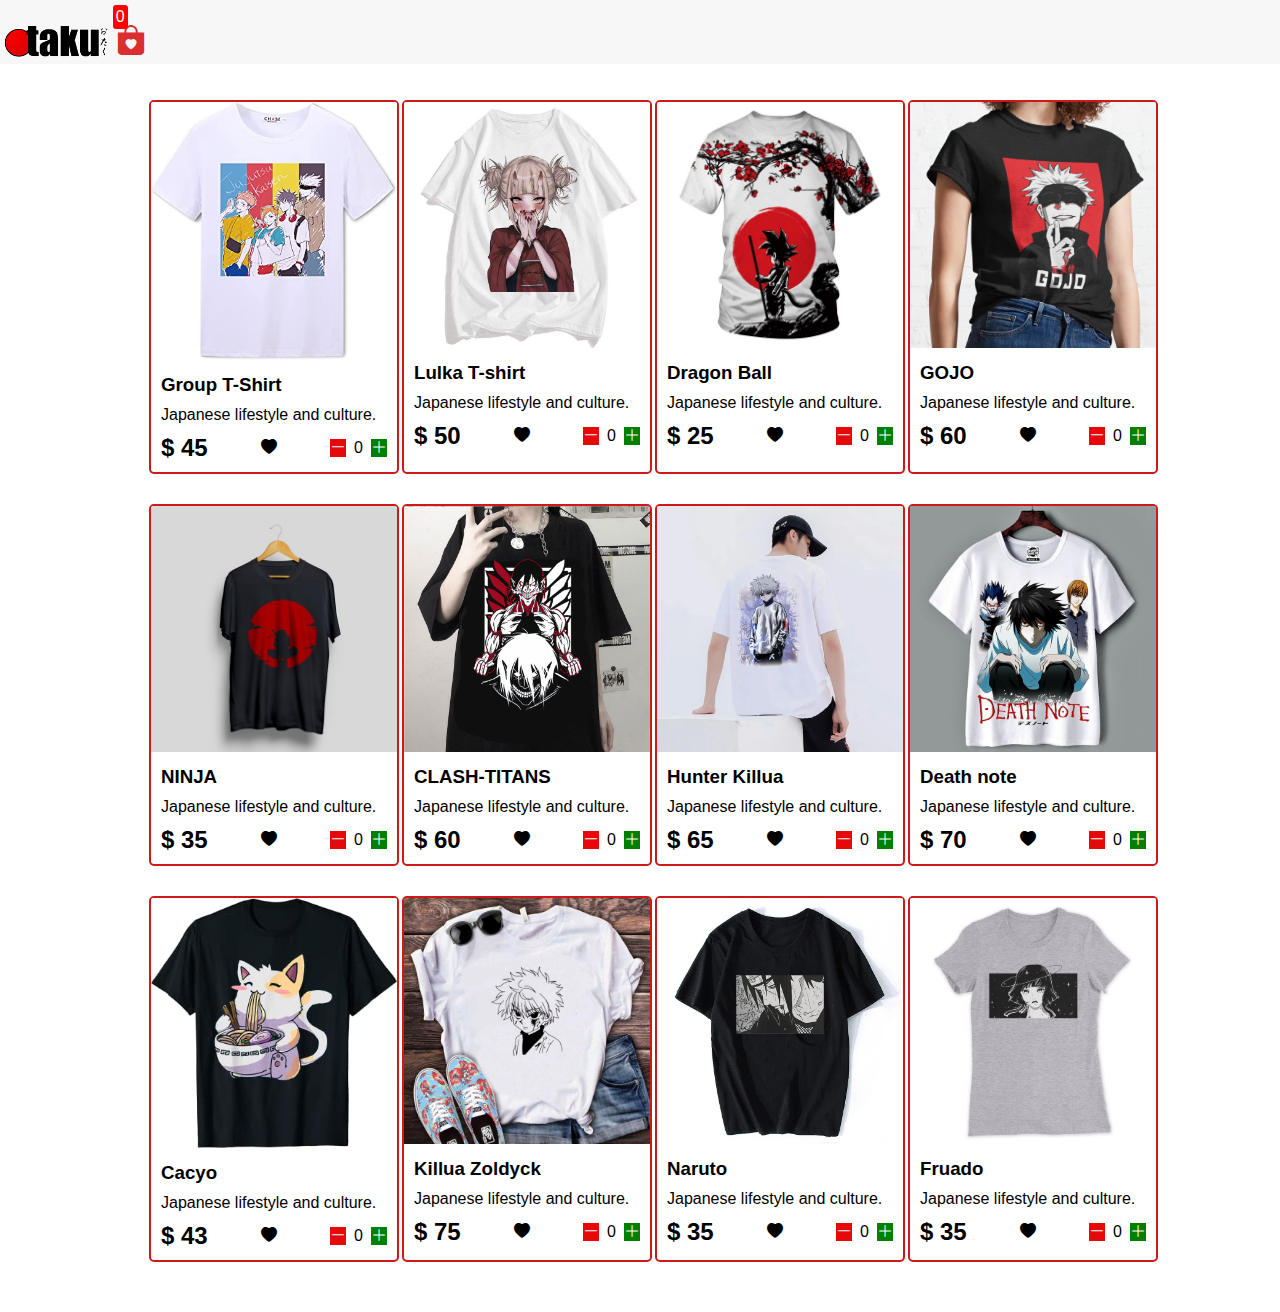
<file: index.html>
<!DOCTYPE html>
<html lang="en">

<head>
  <meta charset="UTF-8">
  <meta http-equiv="X-UA-Compatible" content="IE=edge">
  <meta name="viewport" content="width=device-width, initial-scale=1.0">
  <title>Clothing Store</title>
  <link rel="stylesheet" href="src/style.css">
  <link rel="stylesheet" href="https://cdn.jsdelivr.net/npm/bootstrap-icons@1.8.1/font/bootstrap-icons.css">
</head>

<body>
  <div class="navbar">
    <a href="index.html">
   
      <img src="images/logo1.png" class ="logo" >
    </a>

    <a href="cart.html">
      <div class="cart">
       
        <i class="bi bi-bag-heart-fill" id ="clr"></i>

        <div id="cartAmount" class="cartAmount">0</div>
      
      </div>
    </a>

  </div>

  <div class="shop" id="shop">

  </div>
</body>
<script src="src/Data.js"></script>
<script src="src/main.js"></script>

</html>
</file>
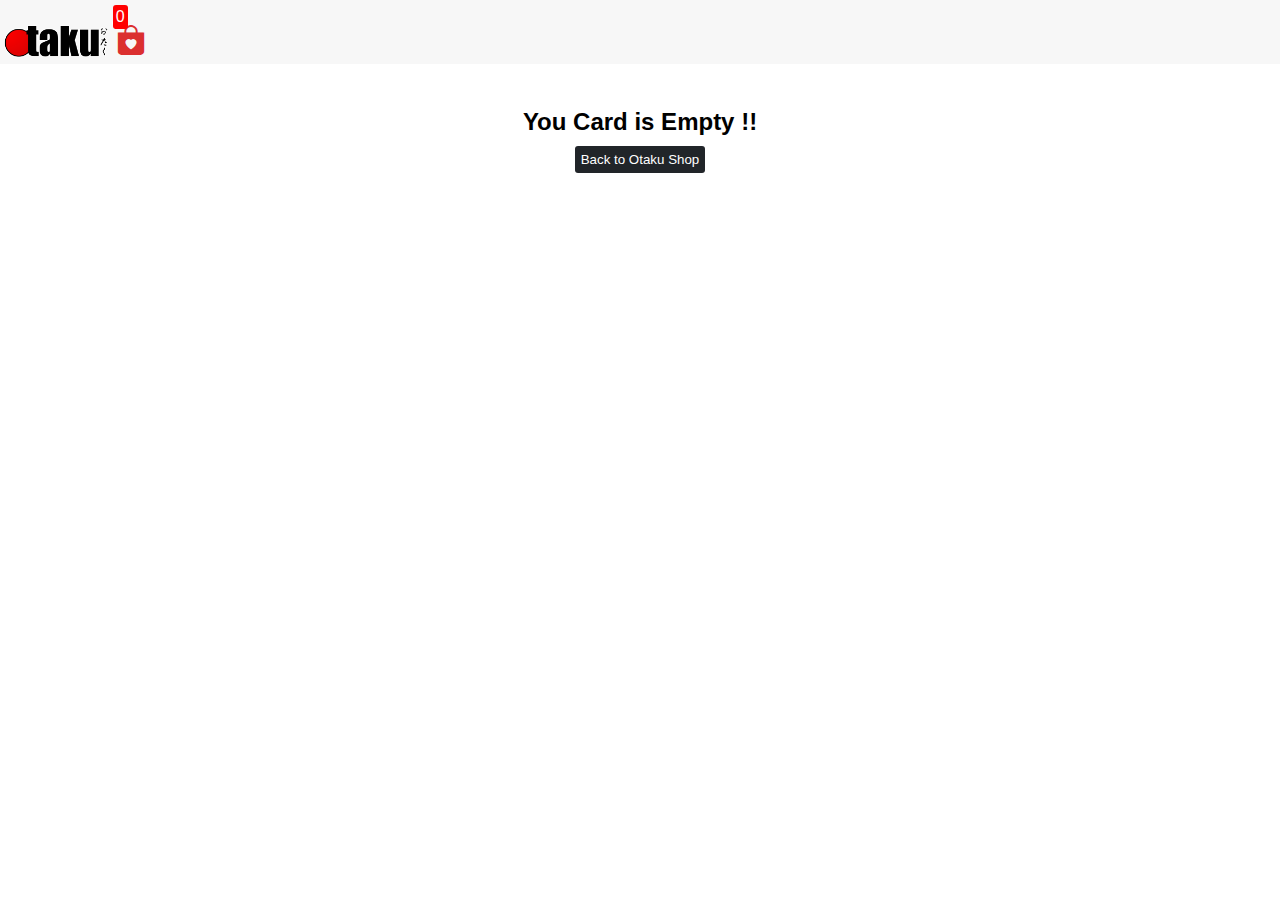
<file: cart.html>
<!DOCTYPE html>
<html lang="en">

<head>
  <meta charset="UTF-8">
  <meta http-equiv="X-UA-Compatible" content="IE=edge">
  <meta name="viewport" content="width=device-width, initial-scale=1.0">
  <title>Clothing Store</title>
  <link rel="stylesheet" href="src/style.css">
  <link rel="stylesheet" href="https://cdn.jsdelivr.net/npm/bootstrap-icons@1.8.1/font/bootstrap-icons.css">
</head>

<body>
    
  <div class="navbar">
    <a href="index.html">
        <img src="images/logo1.png" class ="logo">
    </a>

    <a href="cart.html">
      <div class="cart">
        <i class="bi bi-bag-heart-fill" id ="clr"></i>
        <div id="cartAmount" class="cartAmount">0</div>
      </div>
    </a>

  </div>
<br>
    <br>
    <br>
    <br>
    <br>
    <br>
  <div id="label" class="text-center"></div>

  <div class="shopping-cart" id="shopping-cart"></div>
</body>
<script src="src/Data.js"></script>
<script src="src/cart.js"></script>

</html>
</file>
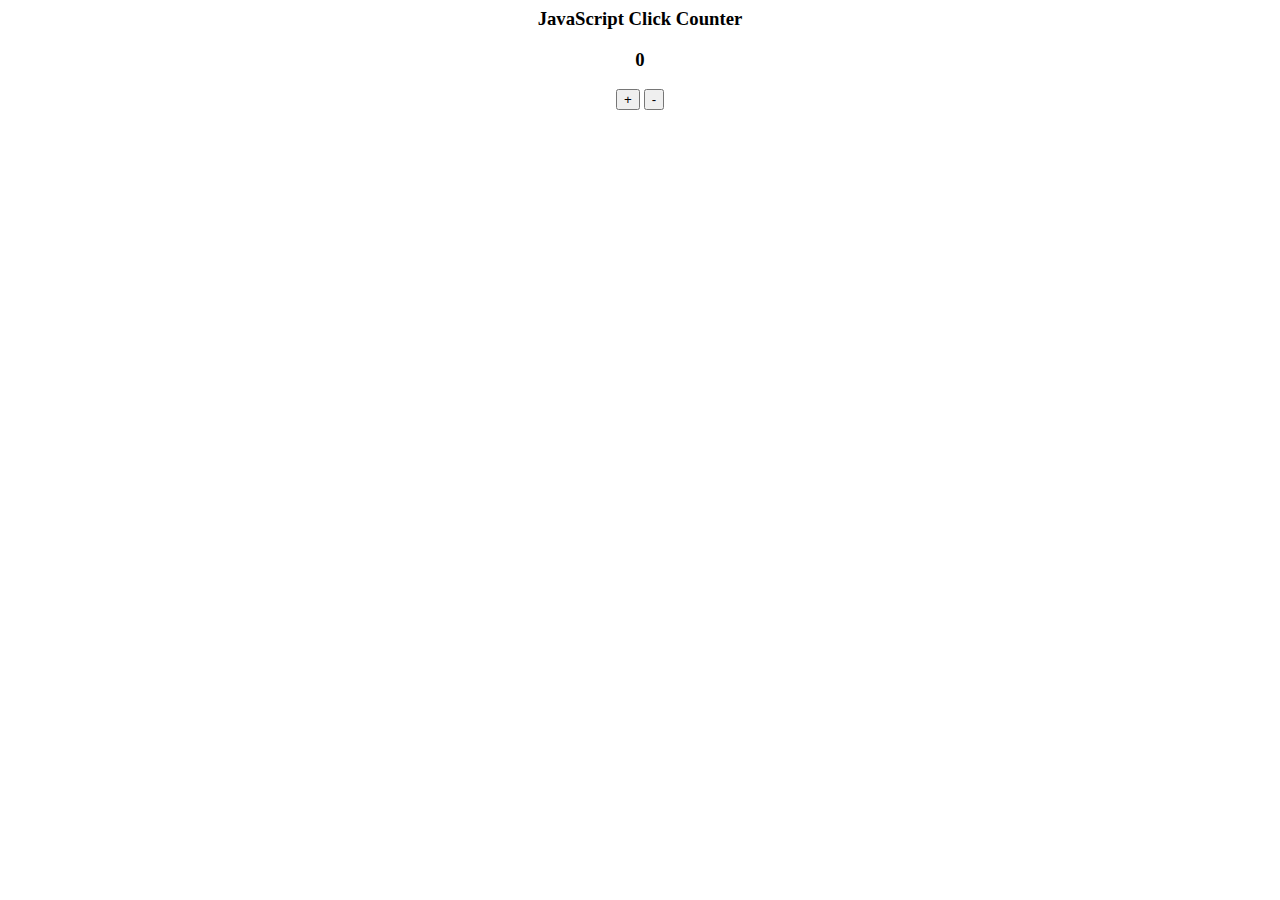
<file: src/compte.html>
<html>


<head><title>compteur</title></head>
<body>
<h3><center>JavaScript Click Counter</center></h3>
<div>
    <center><h3 id="counter-label">0</h3></center>
</div>
<center>
    <div>
        <button onclick="incrementClick()">+</button>
        <button onclick="decrimentClick()">-</button>

    </div>
</center>

<script>

var compteur = 0;


function incrementClick() {
    updateDisplay(++compteur);
}


function decrimentClick() {
    updateDisplay(--compteur);
}

function updateDisplay(val) {
    document.getElementById("counter-label").innerHTML = val;
}

</script>
</body>
</html>
</file>
<file: src/style.css>
/* browse*/

* {
    margin: 0;
    padding: 0;
    box-sizing: border-box;
  }
  
  body {
    font-family: sans-serif;
  }
  
  .logo{
width: 150;
height: 40px;


  }


  #clr{
      color: rgb(219, 47, 47);
      position: fixed;
      position: absolute;
      display: inline-block;
        padding: 1px;


  }
  
  i {
    cursor: pointer;
  }
  
  a {
    display: block;

    text-decoration: none;
    color: rgb(153, 26, 26);
  }
  
  /*Navbar STyles are here*/
  
  .navbar {
    position: fixed ;
    display: flex;
    flex-direction: row;
    justify-content: space-between;
     background-color: #f7f7f7;
    color: white;
    padding: 20px 1300px 0px 0px;
    margin-bottom:30px;
 }
  
  .cart {
    position: relative;
    background-color: rgb(255, 255, 255);
    color: #e60909;
    font-size: 30px;
    padding: 3px;
    border-radius: 3px;
  }
  
  .cartAmount {
    position: absolute;
    top: -15px;
    right: -10px;
    font-size: 16px;
    background-color: red;
    color: white;
    padding: 3px;
    border-radius: 3px;
  }
  
/*shop*/
  
  .shop {
    display: grid;
    grid-template-columns: repeat(4, 223px);
    gap: 30px;
    justify-content: center;
    margin-bottom: 50px;
    padding-top:100px ;
  }
  
  @media (max-width: 1000px) {
    .shop {
      grid-template-columns: repeat(2, 223px);
    }
  }
  
  @media (max-width: 500px) {
    .shop {
      grid-template-columns: repeat(1, 223px);
    }
  }
  
  .item {
    border: 2px solid #d11818;
    border-radius: 5px;
    width: 250PX;
  }
  .item img {
    width: 100%;
    border-radius: 2px 2px 0 0;
  }
  
  .details {
    display: flex;
    flex-direction: column;
    padding: 10px;
    gap: 10px;
  }
  
  .price-quantity {
    display: flex;
    flex-direction: row;
    justify-content: space-between;
    align-items: center;
  }
  
  .buttons {
    display: flex;
    flex-direction: row;
    gap: 8px;
    font-size: px;
  }
  
  .bi-dash-lg {
    color: rgb(247, 242, 242);
    background-color: #e60909;
  }
  
  .bi-plus-lg {
    color: rgb(247, 252, 247);
    font-weight: bold;
    background-color: green;
    
  }
  
  /* rules for label and some buttons*/
  
  .text-center {
    text-align: center;
    margin-bottom: 20px;
  }
  
  .HomeBtn,
  .checkout,
  .removeAll {
    background-color: #212529;
    color: white;
    border: none;
    padding: 6px;
    border-radius: 3px;
    cursor: pointer;
    margin-top: 10px;
  }
  
  .checkout {
    background-color: green;
  }
  .removeAll {
    background-color: red;
  }
  .bi-x-lg {
    color: red;
    font-weight: bold;
  }
  
  /*cart */
  
  .shopping-cart {
    display: grid;
    grid-template-columns: repeat(1, 320px);
    justify-content: center;
    gap: 15px;
  }
  
  /* cartitem*/
  
  .cart-item {
    border: 2px solid #292128;
    border-radius: 5px;
    display: flex;
  }
  
  .title-price-x {
    width: 195px;
    display: flex;
    align-items: center;
    justify-content: space-between;
    /* border: 2px solid red; */
  }
  
  .title-price {
    display: flex;
    align-items: center;
    gap: 10px;
  }
  
  .cart-item-price {
    background-color: #212529;
    color: white;
    border-radius: 4px;
    padding: 3px 6px;
  }
  
  .bi bi-heart{


  }
</file>
